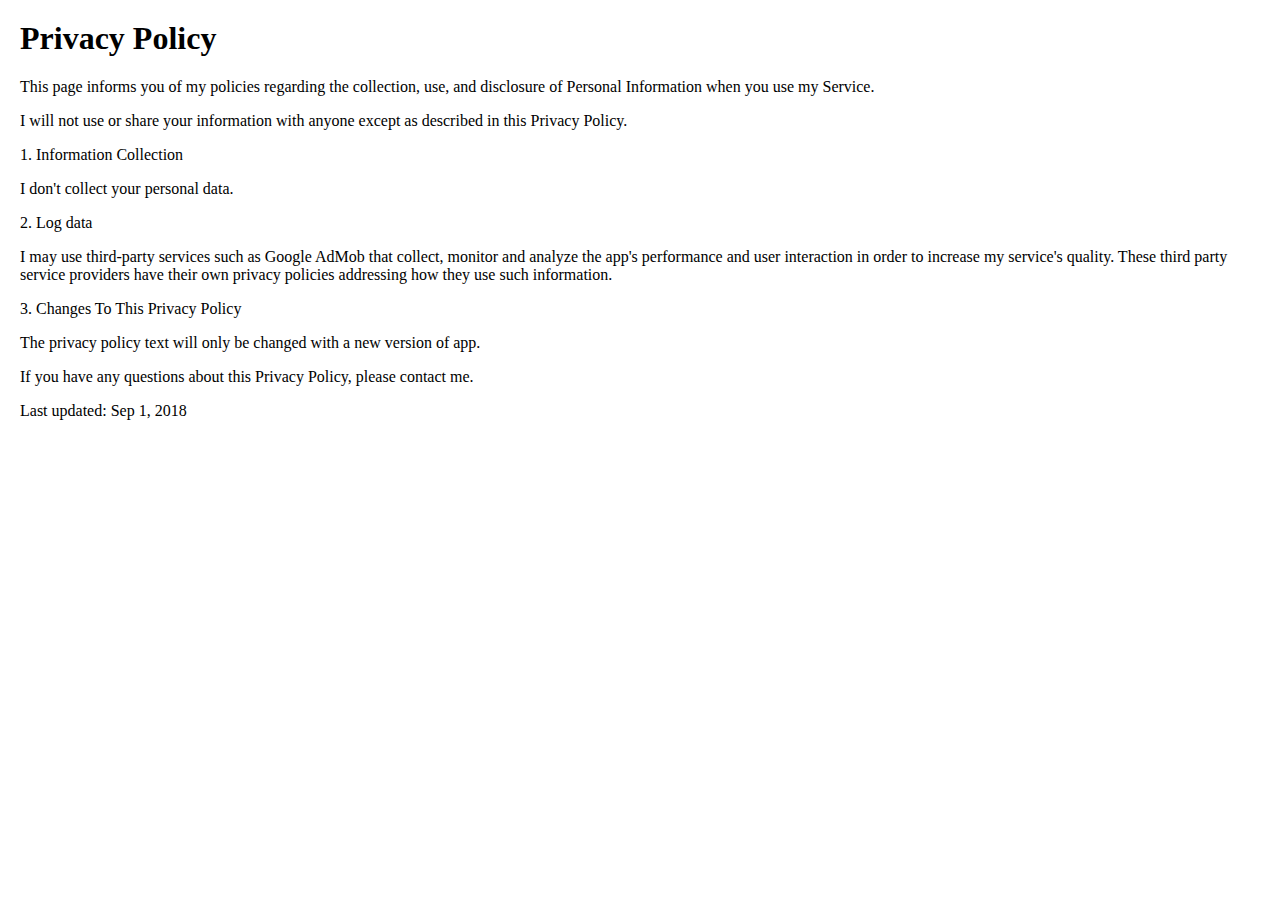
<file: privacy.html>
<html>
  <head>
    <meta charset="utf-8"/>
    <meta name="viewport" content="width=device-width, initial-scale=1"/>
  </head>
<body style="font: -apple-system-body; margin: 20px;">
<h1>Privacy Policy</h1>

<p>This page informs you of my policies regarding the collection, use, and disclosure of Personal Information when you use my Service.</p>
<p>I will not use or share your information with anyone except as described in this Privacy Policy.</p>

<p>1. Information Collection</p>
<p>I don't collect your personal data.</p>

<p>2. Log data</p>
<p>I may use third-party services such as Google AdMob that collect, monitor and analyze the app's performance and user interaction in order to increase my service's quality. These third party service providers have their own privacy policies addressing how they use such information.</p>

<p>3. Changes To This Privacy Policy</p>
<p>The privacy policy text will only be changed with a new version of app.</p>

<p>If you have any questions about this Privacy Policy, please contact me.</p>

<p>Last updated: Sep 1, 2018</p>
</body>
</html>
</file>
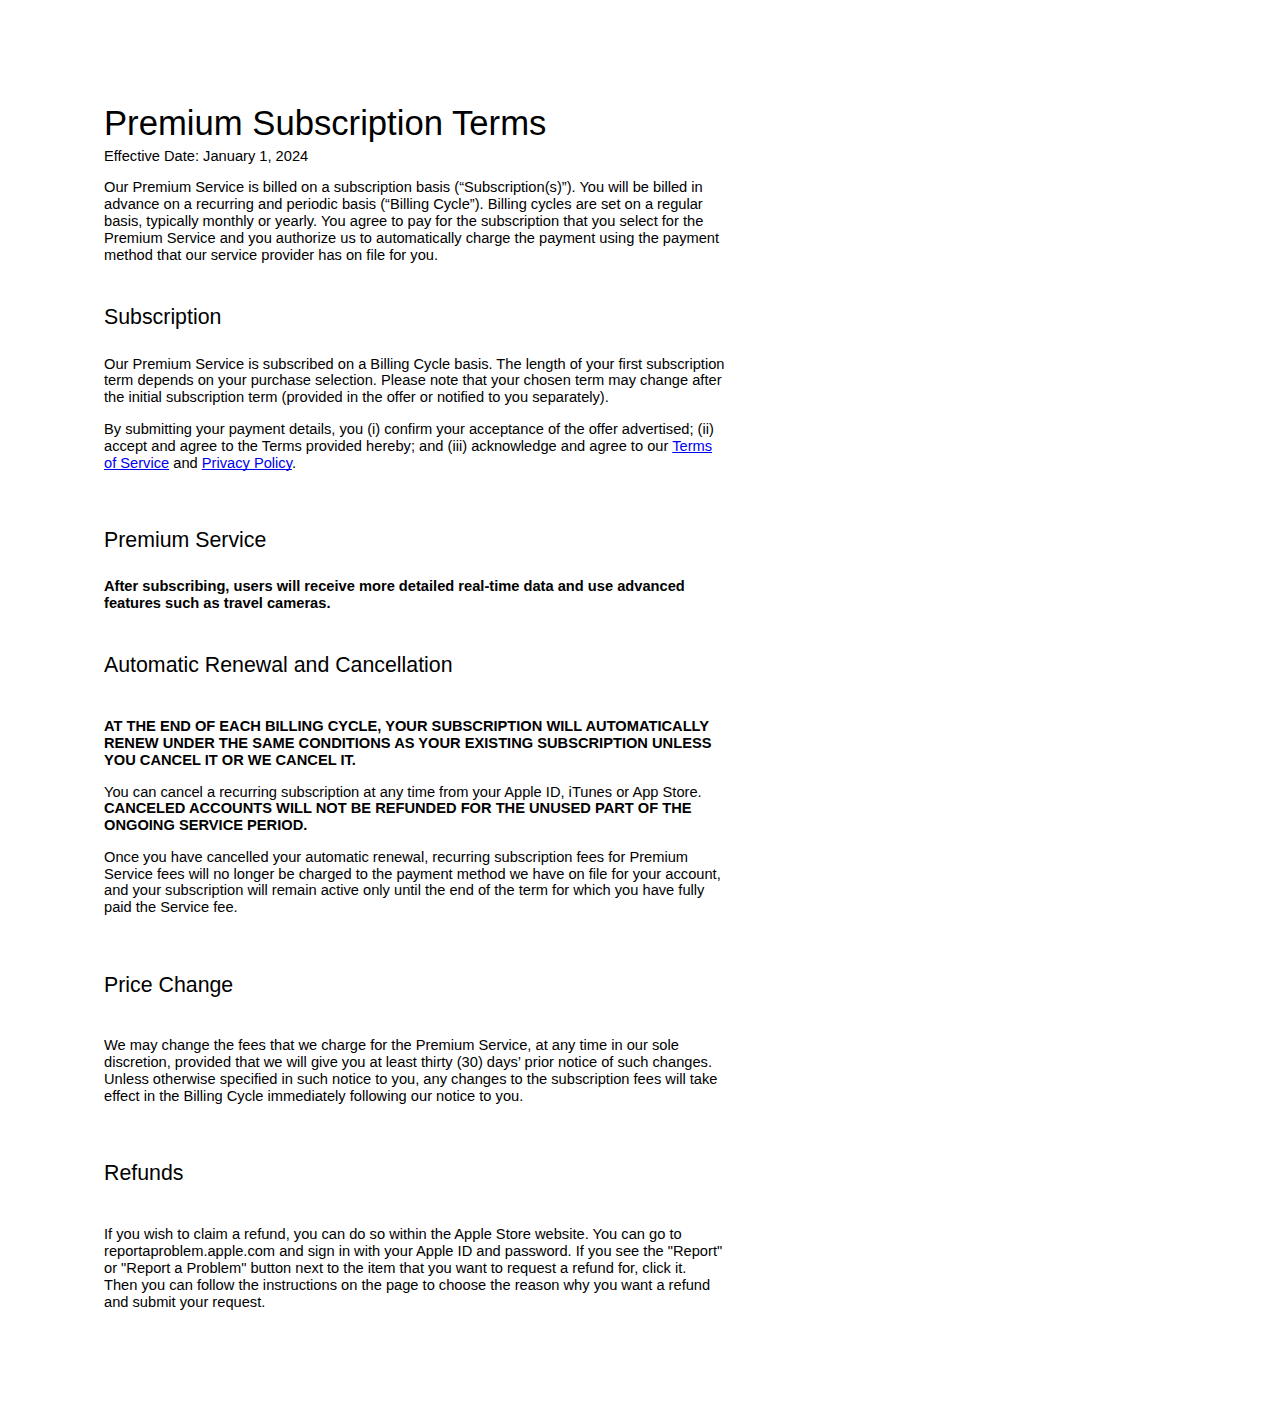
<file: subscription.html>
<html><head><meta content="text/html; charset=UTF-8" http-equiv="content-type"><style type="text/css">ol{margin:0;padding:0}table td,table th{padding:0}.c2{color:#000000;font-weight:400;text-decoration:none;vertical-align:baseline;font-size:16pt;font-family:"Arial";font-style:normal}.c1{color:#000000;font-weight:400;text-decoration:none;vertical-align:baseline;font-size:11pt;font-family:"Arial";font-style:normal}.c9{padding-top:0pt;padding-bottom:3pt;line-height:1.15;page-break-after:avoid;orphans:2;widows:2;text-align:left}.c3{color:#000000;font-weight:400;text-decoration:none;vertical-align:baseline;font-size:26pt;font-family:"Arial";font-style:normal}.c7{padding-top:18pt;padding-bottom:6pt;line-height:1.15;page-break-after:avoid;orphans:2;widows:2;text-align:left}.c6{padding-top:0pt;padding-bottom:0pt;line-height:1.15;orphans:2;widows:2;text-align:left;height:11pt}.c10{color:#000000;text-decoration:none;vertical-align:baseline;font-size:11pt;font-family:"Arial";font-style:normal}.c11{padding-top:0pt;padding-bottom:0pt;line-height:1.15;orphans:2;widows:2;text-align:left}.c8{padding-top:0pt;padding-bottom:0pt;line-height:1.0;text-align:left}.c4{text-decoration-skip-ink:none;-webkit-text-decoration-skip:none;text-decoration:underline}.c12{background-color:#ffffff;max-width:468pt;padding:72pt 72pt 72pt 72pt}.c5{border:1px solid black;margin:5px}.c0{font-weight:700}.title{padding-top:0pt;color:#000000;font-size:26pt;padding-bottom:3pt;font-family:"Arial";line-height:1.15;page-break-after:avoid;orphans:2;widows:2;text-align:left}.subtitle{padding-top:0pt;color:#666666;font-size:15pt;padding-bottom:16pt;font-family:"Arial";line-height:1.15;page-break-after:avoid;orphans:2;widows:2;text-align:left}li{color:#000000;font-size:11pt;font-family:"Arial"}p{margin:0;color:#000000;font-size:11pt;font-family:"Arial"}h1{padding-top:20pt;color:#000000;font-size:20pt;padding-bottom:6pt;font-family:"Arial";line-height:1.15;page-break-after:avoid;orphans:2;widows:2;text-align:left}h2{padding-top:18pt;color:#000000;font-size:16pt;padding-bottom:6pt;font-family:"Arial";line-height:1.15;page-break-after:avoid;orphans:2;widows:2;text-align:left}h3{padding-top:16pt;color:#434343;font-size:14pt;padding-bottom:4pt;font-family:"Arial";line-height:1.15;page-break-after:avoid;orphans:2;widows:2;text-align:left}h4{padding-top:14pt;color:#666666;font-size:12pt;padding-bottom:4pt;font-family:"Arial";line-height:1.15;page-break-after:avoid;orphans:2;widows:2;text-align:left}h5{padding-top:12pt;color:#666666;font-size:11pt;padding-bottom:4pt;font-family:"Arial";line-height:1.15;page-break-after:avoid;orphans:2;widows:2;text-align:left}h6{padding-top:12pt;color:#666666;font-size:11pt;padding-bottom:4pt;font-family:"Arial";line-height:1.15;page-break-after:avoid;font-style:italic;orphans:2;widows:2;text-align:left}</style></head><body class="c12"><p class="c9 title" id="h.o20hc4scgm7q"><span class="c3">Premium Subscription Terms</span></p><p class="c11"><span class="c1">Effective Date: January 1, 2024</span></p><p class="c6"><span class="c1"></span></p><p class="c11"><span class="c1">Our Premium Service is billed on a subscription basis (&ldquo;Subscription(s)&rdquo;). You will be billed in advance on a recurring and periodic basis (&ldquo;Billing Cycle&rdquo;). Billing cycles are set on a regular basis, typically monthly or yearly. You agree to pay for the subscription that you select for the Premium Service and you authorize us to automatically charge the payment using the payment method that our service provider has on file for you.</span></p><h2 class="c7" id="h.d6dc3e42bfbt"><span class="c2">Subscription</span></h2><p class="c11"><span class="c1">Our Premium Service is subscribed on a Billing Cycle basis. The length of your first subscription term depends on your purchase selection. Please note that your chosen term may change after the initial subscription term (provided in the offer or notified to you separately).</span></p><p class="c6"><span class="c1"></span></p><p class="c11"><span>By submitting your payment details, you (i) confirm your acceptance of the offer advertised; (ii) accept and agree to the Terms provided hereby; and (iii) acknowledge and agree to our </span><a class="c4" href="https://snapbrowser.github.io/terms.html">Terms of Service</a><span>&nbsp;and </span><a class="c4" href="https://snapbrowser.github.io/privacy.html">Privacy Policy</a><span>.</span><sup></sup></p><p class="c6"><span class="c1"></span></p><h2 class="c7" id="h.j9yforf91omk"><span class="c2">Premium Service</span></h2><p class="c11"><span class="c0">After subscribing, users will receive more detailed real-time data and use advanced features such as travel cameras.</span><sup></sup><sup></sup><sup></sup><sup></sup><sup></sup><span class="c10 c0"> </span></p><h2 class="c7" id="h.uogeq1log4z9"><span class="c2">Automatic Renewal and Cancellation</span></h2><p class="c6"><span class="c1"></span></p><p class="c11"><span class="c0 c10">AT THE END OF EACH BILLING CYCLE, YOUR SUBSCRIPTION WILL AUTOMATICALLY RENEW UNDER THE SAME CONDITIONS AS YOUR EXISTING SUBSCRIPTION UNLESS YOU CANCEL IT OR WE CANCEL IT.</span></p><p class="c6"><span class="c1"></span></p><p class="c11"><span>You can cancel a recurring subscription at any time from your Apple ID, iTunes or App Store. </span><span class="c10 c0">CANCELED ACCOUNTS WILL NOT BE REFUNDED FOR THE UNUSED PART OF THE ONGOING SERVICE PERIOD. </span></p><p class="c6"><span class="c1"></span></p><p class="c11"><span class="c1">Once you have cancelled your automatic renewal, recurring subscription fees for Premium Service fees will no longer be charged to the payment method we have on file for your account, and your subscription will remain active only until the end of the term for which you have fully paid the Service fee.</span></p><p class="c6"><span class="c1"></span></p><h2 class="c7" id="h.dg58ub7t7v1d"><span class="c2">Price Change</span></h2><p class="c6"><span class="c1"></span></p><p class="c11"><span class="c1">We may change the fees that we charge for the Premium Service, at any time in our sole discretion, provided that we will give you at least thirty (30) days&rsquo; prior notice of such changes. Unless otherwise specified in such notice to you, any changes to the subscription fees will take effect in the Billing Cycle immediately following our notice to you.</span></p><p class="c6"><span class="c1"></span></p><h2 class="c7" id="h.ja9ngxkz2jnr"><span class="c2">Refunds</span></h2><p class="c6"><span class="c1"></span></p><p class="c11"><span class="c1">If you wish to claim a refund, you can do so within the Apple Store website. You can go to reportaproblem.apple.com and sign in with your Apple ID and password. If you see the &quot;Report&quot; or &quot;Report a Problem&quot; button next to the item that you want to request a refund for, click it.</span></p><p class="c11"><span class="c1">Then you can follow the instructions on the page to choose the reason why you want a refund and submit your request.</span></p></body></html>
</file>
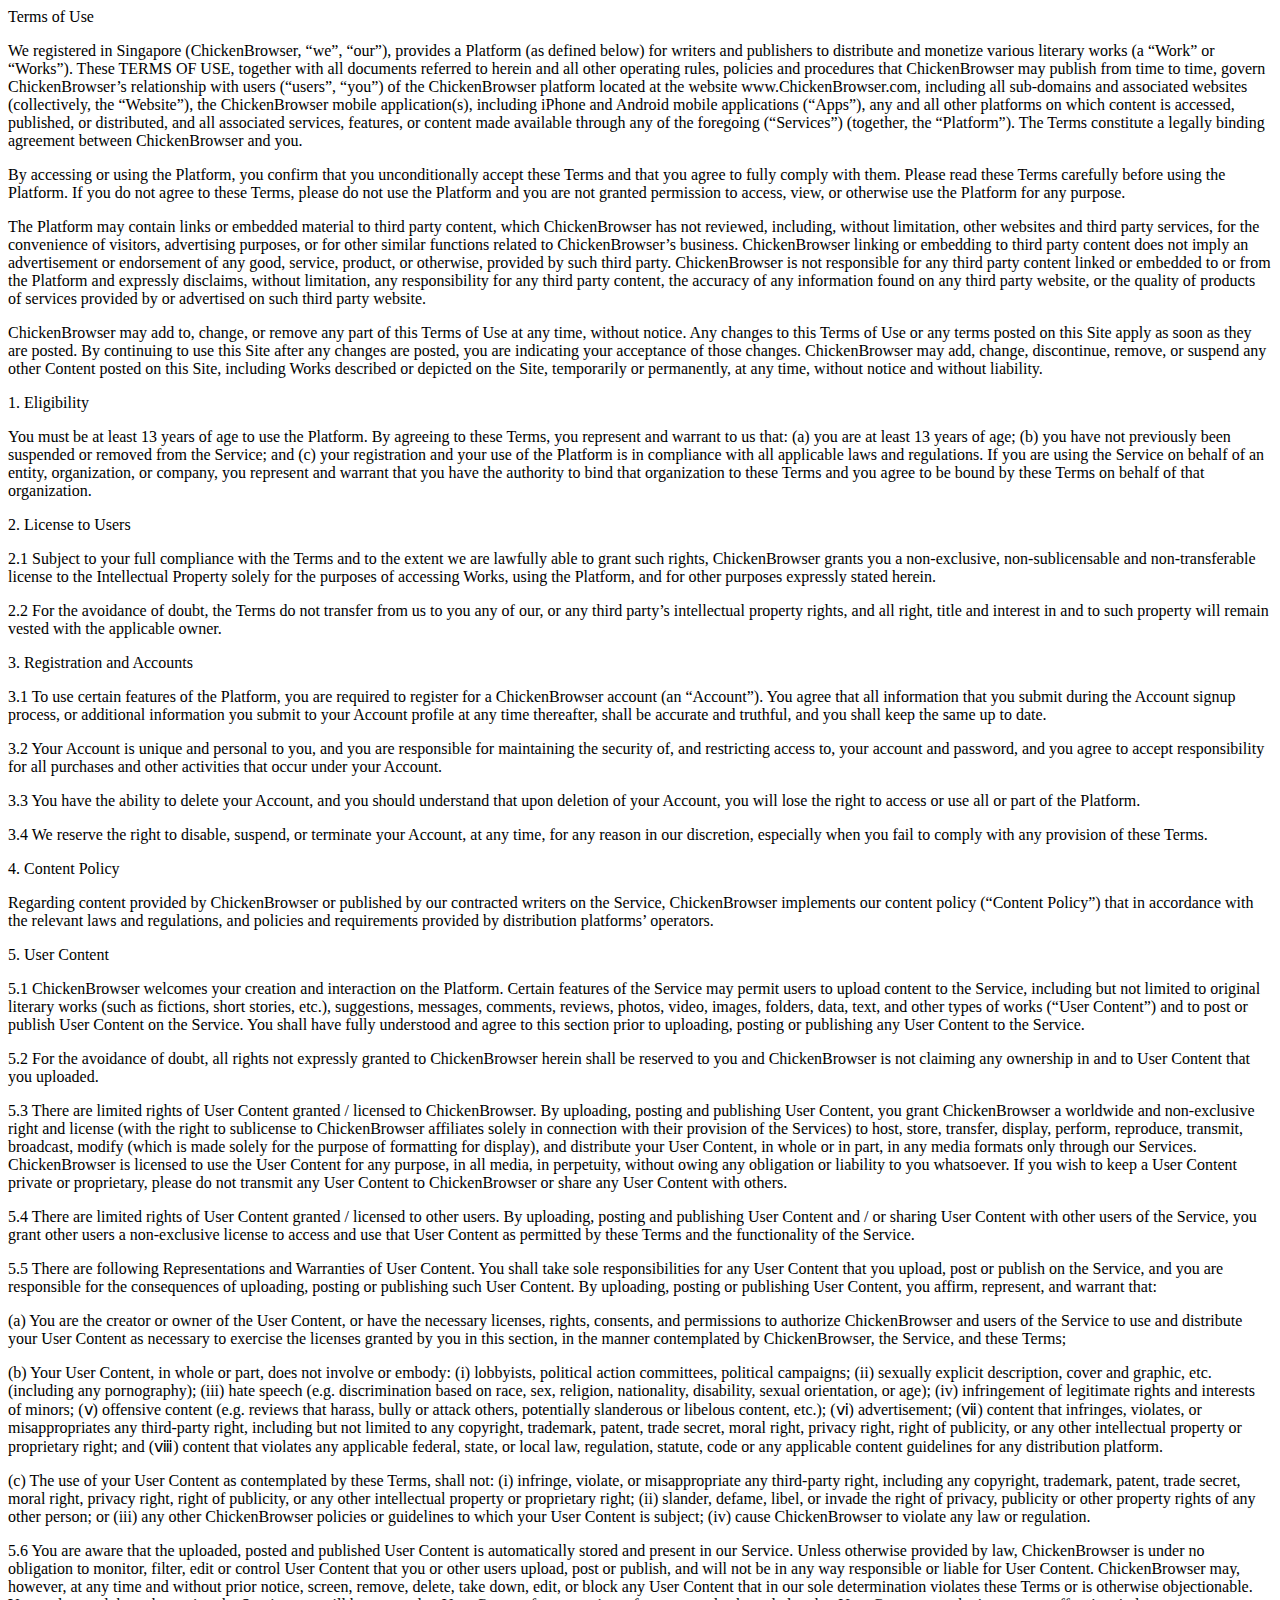
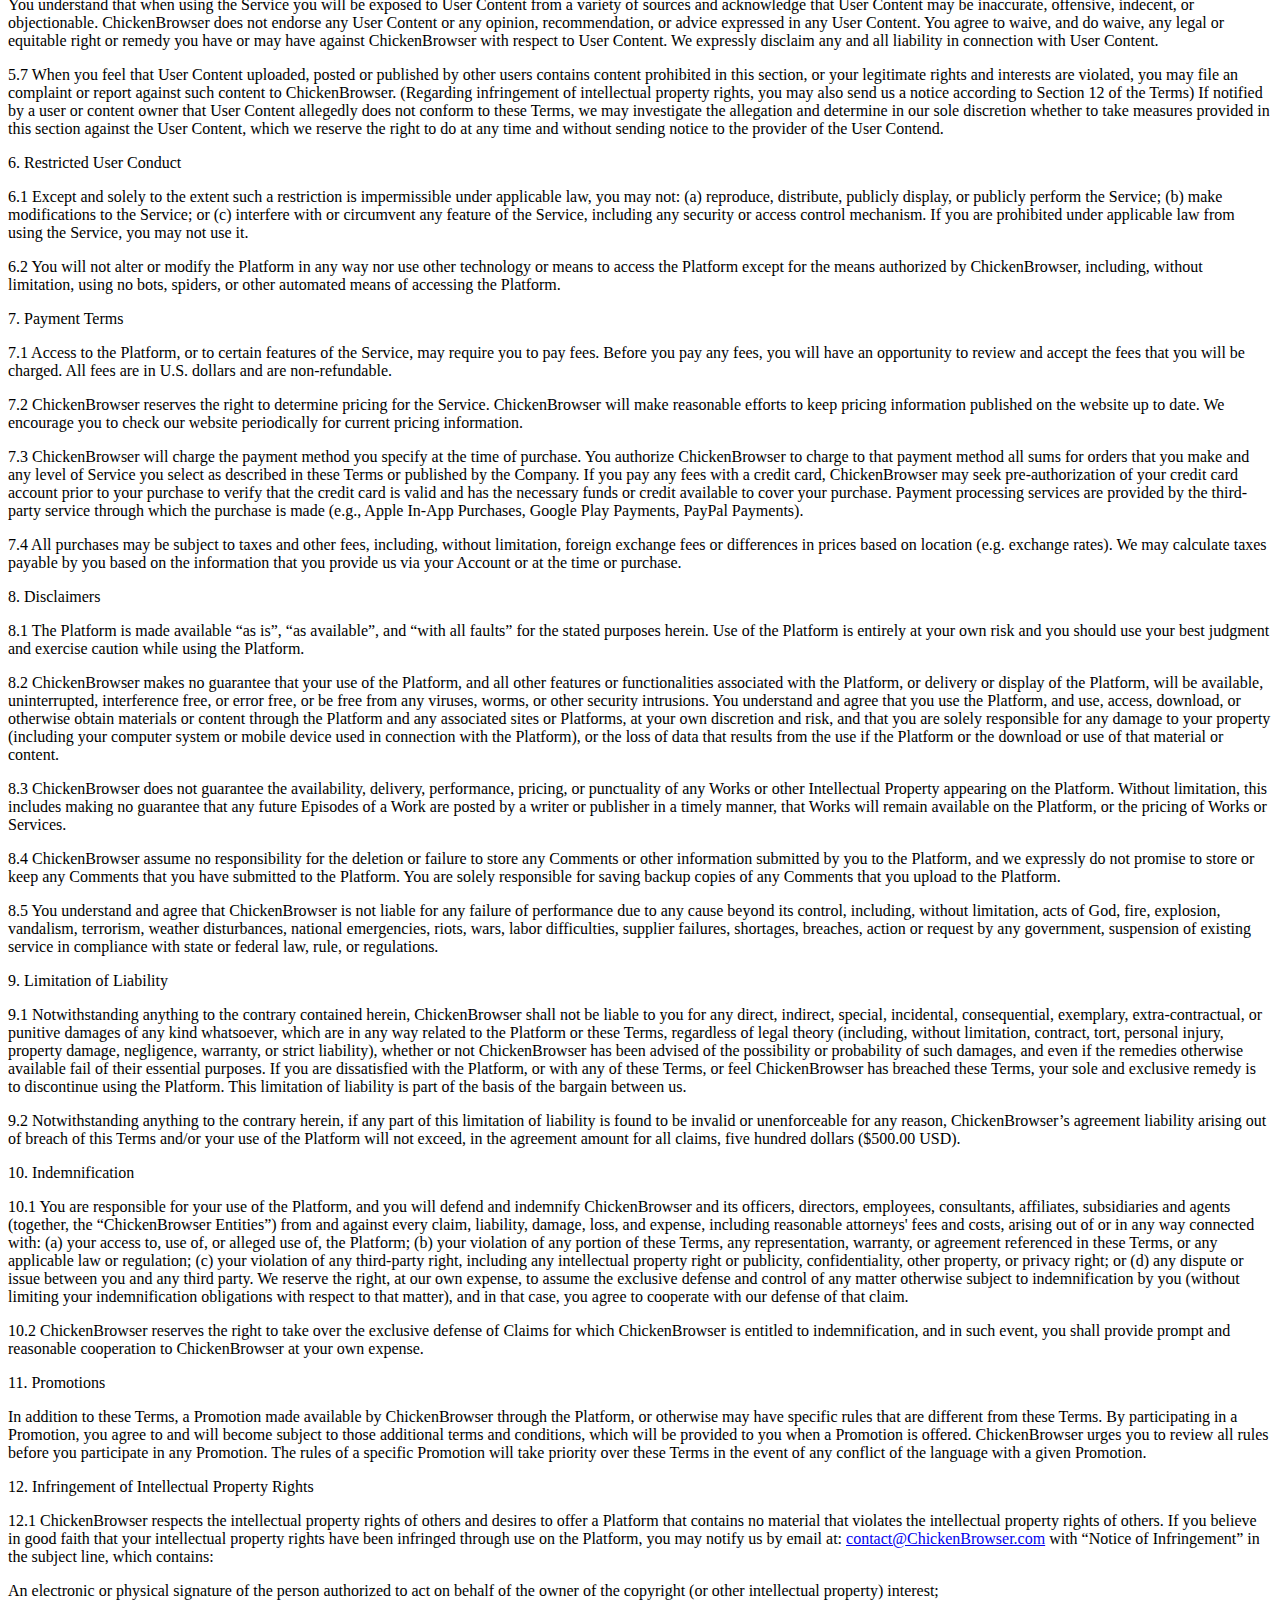
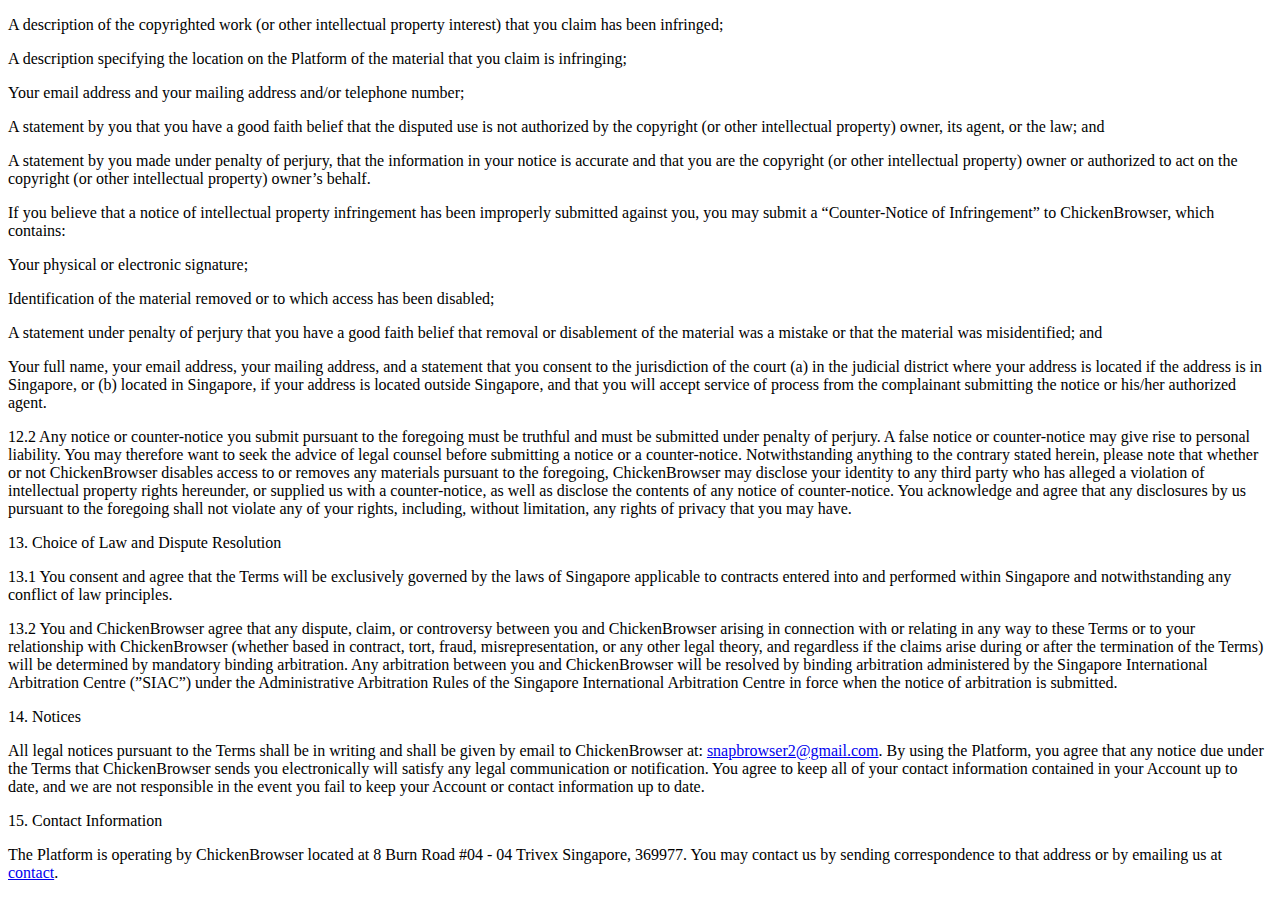
<file: terms.html>
<!DOCTYPE html >
<html lang="en">
<head>
    <meta charset="utf-8">
    
    
        <meta name="viewport" content="width=device-width, initial-scale=1"/>

    <title>ChickenBrowser</title>
    
    <style type="text/css" media="print">
        * { display: none; }
    </style>
    

</head>
<body>
    <noscript>
        <strong>We're sorry but website doesn't work properly without JavaScript enabled. Please enable it to continue.</strong>
    </noscript>
    <div id="app">
        <div id="main" data-server-rendered="true"><!----><!----><div class="special-page" data-v-b6fd7b66><div class="tool" data-v-b6fd7b66>			Terms of Use
		</div><div class="content" data-v-b6fd7b66><div class="item-tip" data-v-b6fd7b66><p class="article" data-v-b6fd7b66>We registered in Singapore (ChickenBrowser, “we”, “our”), provides a Platform (as defined below) for writers and publishers to distribute and monetize various literary works (a “Work” or “Works”). These TERMS OF USE, together with all documents referred to herein and all other operating rules, policies and procedures that ChickenBrowser may publish from time to time, govern ChickenBrowser’s relationship with users (“users”, “you”) of the ChickenBrowser platform located at the website www.ChickenBrowser.com, including all sub-domains and associated websites (collectively, the “Website”), the ChickenBrowser mobile application(s), including iPhone and Android mobile applications (“Apps”), any and all other platforms on which content is accessed, published, or distributed, and all associated services, features, or content made available through any of the foregoing (“Services”) (together, the “Platform”). The Terms constitute a legally binding agreement between ChickenBrowser and you.</p><p class="article" data-v-b6fd7b66>By accessing or using the Platform, you confirm that you unconditionally accept these Terms and that you agree to fully comply with them. Please read these Terms carefully before using the Platform. If you do not agree to these Terms, please do not use the Platform and you are not granted permission to access, view, or otherwise use the Platform for any purpose.</p><p class="article" data-v-b6fd7b66>The Platform may contain links or embedded material to third party content, which ChickenBrowser has not reviewed, including, without limitation, other websites and third party services, for the convenience of visitors, advertising purposes, or for other similar functions related to ChickenBrowser’s business. ChickenBrowser linking or embedding to third party content does not imply an advertisement or endorsement of any good, service, product, or otherwise, provided by such third party. ChickenBrowser is not responsible for any third party content linked or embedded to or from the Platform and expressly disclaims, without limitation, any responsibility for any third party content, the accuracy of any information found on any third party website, or the quality of products of services provided by or advertised on such third party website.</p><p class="article" data-v-b6fd7b66>ChickenBrowser may add to, change, or remove any part of this Terms of Use at any time, without notice. Any changes to this Terms of Use or any terms posted on this Site apply as soon as they are posted. By continuing to use this Site after any changes are posted, you are indicating your acceptance of those changes. ChickenBrowser may add, change, discontinue, remove, or suspend any other Content posted on this Site, including Works described or depicted on the Site, temporarily or permanently, at any time, without notice and without liability.</p><p class="article" data-v-b6fd7b66>1.      Eligibility</p><p class="article" data-v-b6fd7b66>You must be at least 13 years of age to use the Platform. By agreeing to these Terms, you represent and warrant to us that: (a) you are at least 13 years of age; (b) you have not previously been suspended or removed from the Service; and (c) your registration and your use of the Platform is in compliance with all applicable laws and regulations. If you are using the Service on behalf of an entity, organization, or company, you represent and warrant that you have the authority to bind that organization to these Terms and you agree to be bound by these Terms on behalf of that organization.</p><p class="article" data-v-b6fd7b66>2.      License to Users</p><p class="article" data-v-b6fd7b66>2.1 Subject to your full compliance with the Terms and to the extent we are lawfully able to grant such rights, ChickenBrowser grants you a non-exclusive, non-sublicensable and non-transferable license to the Intellectual Property solely for the purposes of accessing Works, using the Platform, and for other purposes expressly stated herein.</p><p class="article" data-v-b6fd7b66>2.2 For the avoidance of doubt, the Terms do not transfer from us to you any of our, or any third party’s intellectual property rights, and all right, title and interest in and to such property will remain vested with the applicable owner.</p><p class="article" data-v-b6fd7b66>3.      Registration and Accounts</p><p class="article" data-v-b6fd7b66>3.1 To use certain features of the Platform, you are required to register for a ChickenBrowser account (an “Account”). You agree that all information that you submit during the Account signup process, or additional information you submit to your Account profile at any time thereafter, shall be accurate and truthful, and you shall keep the same up to date.</p><p class="article" data-v-b6fd7b66>3.2 Your Account is unique and personal to you, and you are responsible for maintaining the security of, and restricting access to, your account and password, and you agree to accept responsibility for all purchases and other activities that occur under your Account.</p><p class="article" data-v-b6fd7b66>3.3 You have the ability to delete your Account, and you should understand that upon deletion of your Account, you will lose the right to access or use all or part of the Platform.</p><p class="article" data-v-b6fd7b66>3.4 We reserve the right to disable, suspend, or terminate your Account, at any time, for any reason in our discretion, especially when you fail to comply with any provision of these Terms.</p><p class="article" data-v-b6fd7b66>4.      Content Policy</p><p class="article" data-v-b6fd7b66>Regarding content provided by ChickenBrowser or published by our contracted writers on the Service, ChickenBrowser implements our content policy (“Content Policy”) that in accordance with the relevant laws and regulations, and policies and requirements provided by distribution platforms’ operators.</p><p class="article" data-v-b6fd7b66>5.	User Content</p><p class="article" data-v-b6fd7b66>5.1 ChickenBrowser welcomes your creation and interaction on the Platform. Certain features of the Service may permit users to upload content to the Service, including but not limited to original literary works (such as fictions, short stories, etc.), suggestions, messages, comments, reviews, photos, video, images, folders, data, text, and other types of works (“User Content”) and to post or publish User Content on the Service. You shall have fully understood and agree to this section prior to uploading, posting or publishing any User Content to the Service.</p><p class="article" data-v-b6fd7b66>5.2 For the avoidance of doubt, all rights not expressly granted to ChickenBrowser herein shall be reserved to you and ChickenBrowser is not claiming any ownership in and to User Content that you uploaded.</p><p class="article" data-v-b6fd7b66>5.3 There are limited rights of User Content granted / licensed to ChickenBrowser. By uploading, posting and publishing User Content, you grant ChickenBrowser a worldwide and non-exclusive right and license (with the right to sublicense to ChickenBrowser affiliates solely in connection with their provision of the Services) to host, store, transfer, display, perform, reproduce, transmit, broadcast, modify (which is made solely for the purpose of formatting for display), and distribute your User Content, in whole or in part, in any media formats only through our Services. ChickenBrowser is licensed to use the User Content for any purpose, in all media, in perpetuity, without owing any obligation or liability to you whatsoever. If you wish to keep a User Content private or proprietary, please do not transmit any User Content to ChickenBrowser or share any User Content with others.</p><p class="article" data-v-b6fd7b66>5.4 There are limited rights of User Content granted / licensed to other users. By uploading, posting and publishing User Content and / or sharing User Content with other users of the Service, you grant other users a non-exclusive license to access and use that User Content as permitted by these Terms and the functionality of the Service.</p><p class="article" data-v-b6fd7b66>5.5 There are following Representations and Warranties of User Content. You shall take sole responsibilities for any User Content that you upload, post or publish on the Service, and you are responsible for the consequences of uploading, posting or publishing such User Content. By uploading, posting or publishing User Content, you affirm, represent, and warrant that:</p><p class="article" data-v-b6fd7b66>(a) You are the creator or owner of the User Content, or have the necessary licenses, rights, consents, and permissions to authorize ChickenBrowser and users of the Service to use and distribute your User Content as necessary to exercise the licenses granted by you in this section, in the manner contemplated by ChickenBrowser, the Service, and these Terms;</p><p class="article" data-v-b6fd7b66>(b) Your User Content, in whole or part, does not involve or embody: (i) lobbyists, political action committees, political campaigns; (ii) sexually explicit description, cover and graphic, etc. (including any pornography); (iii) hate speech (e.g. discrimination based on race, sex, religion, nationality, disability, sexual orientation, or age); (iv) infringement of legitimate rights and interests of minors; (ⅴ) offensive content (e.g. reviews that harass, bully or attack others, potentially slanderous or libelous content, etc.); (ⅵ) advertisement; (ⅶ) content that infringes, violates, or misappropriates any third-party right, including but not limited to any copyright, trademark, patent, trade secret, moral right, privacy right, right of publicity, or any other intellectual property or proprietary right; and (ⅷ) content that violates any applicable federal, state, or local law, regulation, statute, code or any applicable content guidelines for any distribution platform.</p><p class="article" data-v-b6fd7b66>(c) The use of your User Content as contemplated by these Terms, shall not: (i) infringe, violate, or misappropriate any third-party right, including any copyright, trademark, patent, trade secret, moral right, privacy right, right of publicity, or any other intellectual property or proprietary right; (ii) slander, defame, libel, or invade the right of privacy, publicity or other property rights of any other person; or (iii) any other ChickenBrowser policies or guidelines to which your User Content is subject; (iv) cause ChickenBrowser to violate any law or regulation.</p><p class="article" data-v-b6fd7b66>5.6 You are aware that the uploaded, posted and published User Content is automatically stored and present in our Service. Unless otherwise provided by law, ChickenBrowser is under no obligation to monitor, filter, edit or control User Content that you or other users upload, post or publish, and will not be in any way responsible or liable for User Content. ChickenBrowser may, however, at any time and without prior notice, screen, remove, delete, take down, edit, or block any User Content that in our sole determination violates these Terms or is otherwise objectionable. You understand that when using the Service you will be exposed to User Content from a variety of sources and acknowledge that User Content may be inaccurate, offensive, indecent, or objectionable. ChickenBrowser does not endorse any User Content or any opinion, recommendation, or advice expressed in any User Content. You agree to waive, and do waive, any legal or equitable right or remedy you have or may have against ChickenBrowser with respect to User Content. We expressly disclaim any and all liability in connection with User Content.</p><p class="article" data-v-b6fd7b66>5.7 When you feel that User Content uploaded, posted or published by other users contains content prohibited in this section, or your legitimate rights and interests are violated, you may file an complaint or report against such content to ChickenBrowser. (Regarding infringement of intellectual property rights, you may also send us a notice according to Section 12 of the Terms) If notified by a user or content owner that User Content allegedly does not conform to these Terms, we may investigate the allegation and determine in our sole discretion whether to take measures provided in this section against the User Content, which we reserve the right to do at any time and without sending notice to the provider of the User Contend.</p><p class="article" data-v-b6fd7b66>6.      Restricted User Conduct</p><p class="article" data-v-b6fd7b66>6.1 Except and solely to the extent such a restriction is impermissible under applicable law, you may not: (a) reproduce, distribute, publicly display, or publicly perform the Service; (b) make modifications to the Service; or (c) interfere with or circumvent any feature of the Service, including any security or access control mechanism. If you are prohibited under applicable law from using the Service, you may not use it.</p><p class="article" data-v-b6fd7b66>6.2 You will not alter or modify the Platform in any way nor use other technology or means to access the Platform except for the means authorized by ChickenBrowser, including, without limitation, using no bots, spiders, or other automated means of accessing the Platform.</p><p class="article" data-v-b6fd7b66>7.      Payment Terms</p><p class="article" data-v-b6fd7b66>7.1 Access to the Platform, or to certain features of the Service, may require you to pay fees. Before you pay any fees, you will have an opportunity to review and accept the fees that you will be charged. All fees are in U.S. dollars and are non-refundable.</p><p class="article" data-v-b6fd7b66>7.2 ChickenBrowser reserves the right to determine pricing for the Service. ChickenBrowser will make reasonable efforts to keep pricing information published on the website up to date. We encourage you to check our website periodically for current pricing information.</p><p class="article" data-v-b6fd7b66>7.3 ChickenBrowser will charge the payment method you specify at the time of purchase. You authorize ChickenBrowser to charge to that payment method all sums for orders that you make and any level of Service you select as described in these Terms or published by the Company. If you pay any fees with a credit card, ChickenBrowser may seek pre-authorization of your credit card account prior to your purchase to verify that the credit card is valid and has the necessary funds or credit available to cover your purchase. Payment processing services are provided by the third-party service through which the purchase is made (e.g., Apple In-App Purchases, Google Play Payments, PayPal Payments).</p><p class="article" data-v-b6fd7b66>7.4 All purchases may be subject to taxes and other fees, including, without limitation, foreign exchange fees or differences in prices based on location (e.g. exchange rates). We may calculate taxes payable by you based on the information that you provide us via your Account or at the time or purchase.</p><p class="article" data-v-b6fd7b66>8.      Disclaimers</p><p class="article" data-v-b6fd7b66>8.1 The Platform is made available “as is”, “as available”, and “with all faults” for the stated purposes herein. Use of the Platform is entirely at your own risk and you should use your best judgment and exercise caution while using the Platform.</p><p class="article" data-v-b6fd7b66>8.2 ChickenBrowser makes no guarantee that your use of the Platform, and all other features or functionalities associated with the Platform, or delivery or display of the Platform, will be available, uninterrupted, interference free, or error free, or be free from any viruses, worms, or other security intrusions. You understand and agree that you use the Platform, and use, access, download, or otherwise obtain materials or content through the Platform and any associated sites or Platforms, at your own discretion and risk, and that you are solely responsible for any damage to your property (including your computer system or mobile device used in connection with the Platform), or the loss of data that results from the use if the Platform or the download or use of that material or content.</p><p class="article" data-v-b6fd7b66>8.3 ChickenBrowser does not guarantee the availability, delivery, performance, pricing, or punctuality of any Works or other Intellectual Property appearing on the Platform. Without limitation, this includes making no guarantee that any future Episodes of a Work are posted by a writer or publisher in a timely manner, that Works will remain available on the Platform, or the pricing of Works or Services.</p><p class="article" data-v-b6fd7b66>8.4 ChickenBrowser assume no responsibility for the deletion or failure to store any Comments or other information submitted by you to the Platform, and we expressly do not promise to store or keep any Comments that you have submitted to the Platform. You are solely responsible for saving backup copies of any Comments that you upload to the Platform.</p><p class="article" data-v-b6fd7b66>8.5 You understand and agree that ChickenBrowser is not liable for any failure of performance due to any cause beyond its control, including, without limitation, acts of God, fire, explosion, vandalism, terrorism, weather disturbances, national emergencies, riots, wars, labor difficulties, supplier failures, shortages, breaches, action or request by any government, suspension of existing service in compliance with state or federal law, rule, or regulations.</p><p class="article" data-v-b6fd7b66>9.      Limitation of Liability</p><p class="article" data-v-b6fd7b66>9.1 Notwithstanding anything to the contrary contained herein, ChickenBrowser shall not be liable to you for any direct, indirect, special, incidental, consequential, exemplary, extra-contractual, or punitive damages of any kind whatsoever, which are in any way related to the Platform or these Terms, regardless of legal theory (including, without limitation, contract, tort, personal injury, property damage, negligence, warranty, or strict liability), whether or not ChickenBrowser has been advised of the possibility or probability of such damages, and even if the remedies otherwise available fail of their essential purposes. If you are dissatisfied with the Platform, or with any of these Terms, or feel ChickenBrowser has breached these Terms, your sole and exclusive remedy is to discontinue using the Platform. This limitation of liability is part of the basis of the bargain between us.</p><p class="article" data-v-b6fd7b66>9.2 Notwithstanding anything to the contrary herein, if any part of this limitation of liability is found to be invalid or unenforceable for any reason, ChickenBrowser’s agreement liability arising out of breach of this Terms and/or your use of the Platform will not exceed, in the agreement amount for all claims, five hundred dollars ($500.00 USD).</p><p class="article" data-v-b6fd7b66>10.   Indemnification</p><p class="article" data-v-b6fd7b66>10.1 You are responsible for your use of the Platform, and you will defend and indemnify ChickenBrowser and its officers, directors, employees, consultants, affiliates, subsidiaries and agents (together, the “ChickenBrowser Entities”) from and against every claim, liability, damage, loss, and expense, including reasonable attorneys' fees and costs, arising out of or in any way connected with: (a) your access to, use of, or alleged use of, the Platform; (b) your violation of any portion of these Terms, any representation, warranty, or agreement referenced in these Terms, or any applicable law or regulation; (c) your violation of any third-party right, including any intellectual property right or publicity, confidentiality, other property, or privacy right; or (d) any dispute or issue between you and any third party. We reserve the right, at our own expense, to assume the exclusive defense and control of any matter otherwise subject to indemnification by you (without limiting your indemnification obligations with respect to that matter), and in that case, you agree to cooperate with our defense of that claim.</p><p class="article" data-v-b6fd7b66>10.2 ChickenBrowser reserves the right to take over the exclusive defense of Claims for which ChickenBrowser is entitled to indemnification, and in such event, you shall provide prompt and reasonable cooperation to ChickenBrowser at your own expense.</p><p class="article" data-v-b6fd7b66>11.   Promotions</p><p class="article" data-v-b6fd7b66>In addition to these Terms, a Promotion made available by ChickenBrowser through the Platform, or otherwise may have specific rules that are different from these Terms. By participating in a Promotion, you agree to and will become subject to those additional terms and conditions, which will be provided to you when a Promotion is offered. ChickenBrowser urges you to review all rules before you participate in any Promotion. The rules of a specific Promotion will take priority over these Terms in the event of any conflict of the language with a given Promotion.</p><p class="article" data-v-b6fd7b66>12.   Infringement of Intellectual Property Rights</p><p class="article" data-v-b6fd7b66>12.1 ChickenBrowser respects the intellectual property rights of others and desires to offer a Platform that contains no material that violates the intellectual property rights of others. If you believe in good faith that your intellectual property rights have been infringed through use on the Platform, you may notify us by email at: <a href="mailto:snapbrowser2@gmail.com" data-v-b6fd7b66>contact@ChickenBrowser.com</a> with “Notice of Infringement” in the subject line, which contains:</p><p class="article" data-v-b6fd7b66>An electronic or physical signature of the person authorized to act on behalf of the owner of the copyright (or other intellectual property) interest;</p><p class="article" data-v-b6fd7b66>A description of the copyrighted work (or other intellectual property interest) that you claim has been infringed;</p><p class="article" data-v-b6fd7b66>A description specifying the location on the Platform of the material that you claim is infringing;</p><p class="article" data-v-b6fd7b66>Your email address and your mailing address and/or telephone number;</p><p class="article" data-v-b6fd7b66>A statement by you that you have a good faith belief that the disputed use is not authorized by the copyright (or other intellectual property) owner, its agent, or the law; and</p><p class="article" data-v-b6fd7b66>A statement by you made under penalty of perjury, that the information in your notice is accurate and that you are the copyright (or other intellectual property) owner or authorized to act on the copyright (or other intellectual property) owner’s behalf.</p><p class="article" data-v-b6fd7b66>If you believe that a notice of intellectual property infringement has been improperly submitted against you, you may submit a “Counter-Notice of Infringement” to ChickenBrowser, which contains:</p><p class="article" data-v-b6fd7b66>Your physical or electronic signature;</p><p class="article" data-v-b6fd7b66>Identification of the material removed or to which access has been disabled;</p><p class="article" data-v-b6fd7b66>A statement under penalty of perjury that you have a good faith belief that removal or disablement of the material was a mistake or that the material was misidentified; and</p><p class="article" data-v-b6fd7b66>Your full name, your email address, your mailing address, and a statement that you consent to the jurisdiction of the court (a) in the judicial district where your address is located if the address is in Singapore, or (b) located in Singapore, if your address is located outside Singapore, and that you will accept service of process from the complainant submitting the notice or his/her authorized agent.</p><p class="article" data-v-b6fd7b66>12.2 Any notice or counter-notice you submit pursuant to the foregoing must be truthful and must be submitted under penalty of perjury. A false notice or counter-notice may give rise to personal liability. You may therefore want to seek the advice of legal counsel before submitting a notice or a counter-notice. Notwithstanding anything to the contrary stated herein, please note that whether or not ChickenBrowser disables access to or removes any materials pursuant to the foregoing, ChickenBrowser may disclose your identity to any third party who has alleged a violation of intellectual property rights hereunder, or supplied us with a counter-notice, as well as disclose the contents of any notice of counter-notice. You acknowledge and agree that any disclosures by us pursuant to the foregoing shall not violate any of your rights, including, without limitation, any rights of privacy that you may have.</p><p class="article" data-v-b6fd7b66>13.   Choice of Law and Dispute Resolution</p><p class="article" data-v-b6fd7b66>13.1 You consent and agree that the Terms will be exclusively governed by the laws of Singapore applicable to contracts entered into and performed within Singapore and notwithstanding any conflict of law principles. </p><p class="article" data-v-b6fd7b66>13.2 You and ChickenBrowser agree that any dispute, claim, or controversy between you and ChickenBrowser arising in connection with or relating in any way to these Terms or to your relationship with ChickenBrowser (whether based in contract, tort, fraud, misrepresentation, or any other legal theory, and regardless if the claims arise during or after the termination of the Terms) will be determined by mandatory binding arbitration. Any arbitration between you and ChickenBrowser will be resolved by binding arbitration administered by the Singapore International Arbitration Centre (”SIAC”) under the Administrative Arbitration Rules of the Singapore International Arbitration Centre in force when the notice of arbitration is submitted.</p><p class="article" data-v-b6fd7b66>14.   Notices</p><p class="article" data-v-b6fd7b66>All legal notices pursuant to the Terms shall be in writing and shall be given by email to ChickenBrowser at: <a href="mailto:snapbrowser2@gmail.com" data-v-b6fd7b66>snapbrowser2@gmail.com</a>. By using the Platform, you agree that any notice due under the Terms that ChickenBrowser sends you electronically will satisfy any legal communication or notification. You agree to keep all of your contact information contained in your Account up to date, and we are not responsible in the event you fail to keep your Account or contact information up to date.</p><p class="article" data-v-b6fd7b66>15.   Contact Information</p><p class="article" data-v-b6fd7b66>The Platform is operating by ChickenBrowser located at 8 Burn Road #04 - 04 Trivex Singapore, 369977. You may contact us by sending correspondence to that address or by emailing us at <a href="mailto:snapbrowser2@gmail.com" data-v-b6fd7b66>contact</a>.</p></div></div></div></div>
    </div>
</body>
</html>
</file>
